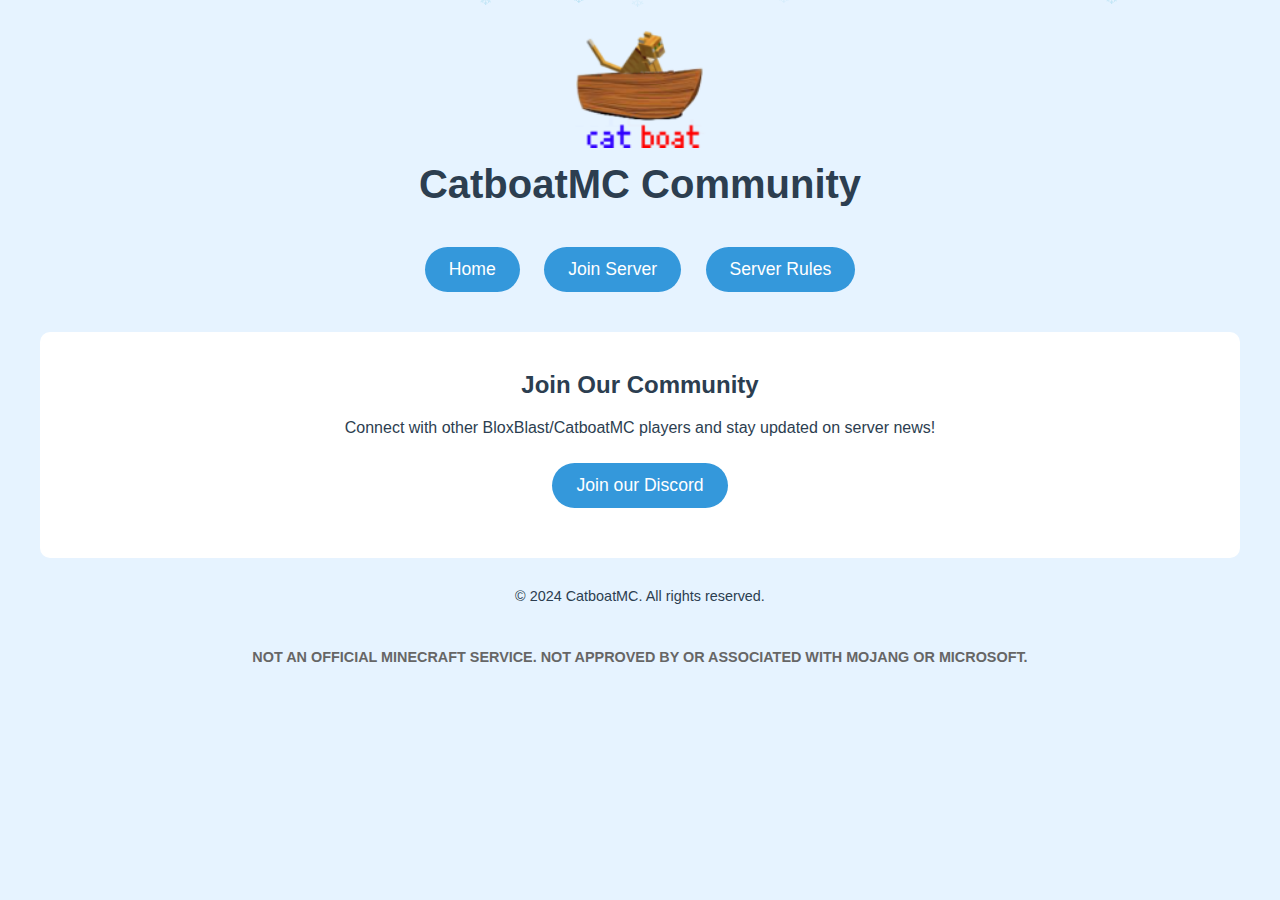
<file: community.html>
<!DOCTYPE html>
<html lang="en">

<head>
    <meta charset="UTF-8">
    <meta name="viewport" content="width=device-width, initial-scale=1.0">
    <title>Community - CatboatMC</title>
    <link rel="stylesheet" href="styles.css">
</head>

<body>
    <div class="container">
        <header>
            <img src="catboat_logo.png" alt="CatboatMC Logo" class="logo">
            <h1>CatboatMC Community</h1>
        </header>
        <nav>
            <a href="index.html" class="button">Home</a>
            <a href="join.html" class="button">Join Server</a>
            <a href="rules.html" class="button">Server Rules</a>
        </nav>
        <main>
            <section class="server-list">
                <h2>Join Our Community</h2>
                <p>Connect with other BloxBlast/CatboatMC players and stay updated on server news!</p>
                <div class="community-links">
                    <a href="https://discord.gg/bloxblast" class="button">Join our Discord</a>
            </section>
        </main>
        <footer>
            <p>&copy; 2024 CatboatMC. All rights reserved.</p>
        </footer>
    </div>
    <div class="disclaimer">
        <p><strong>NOT AN OFFICIAL MINECRAFT SERVICE. NOT APPROVED BY OR ASSOCIATED WITH MOJANG OR MICROSOFT.</strong>
        </p>
    </div>
    <script src="snowflakes.js"></script>
</body>

</html>
</file>
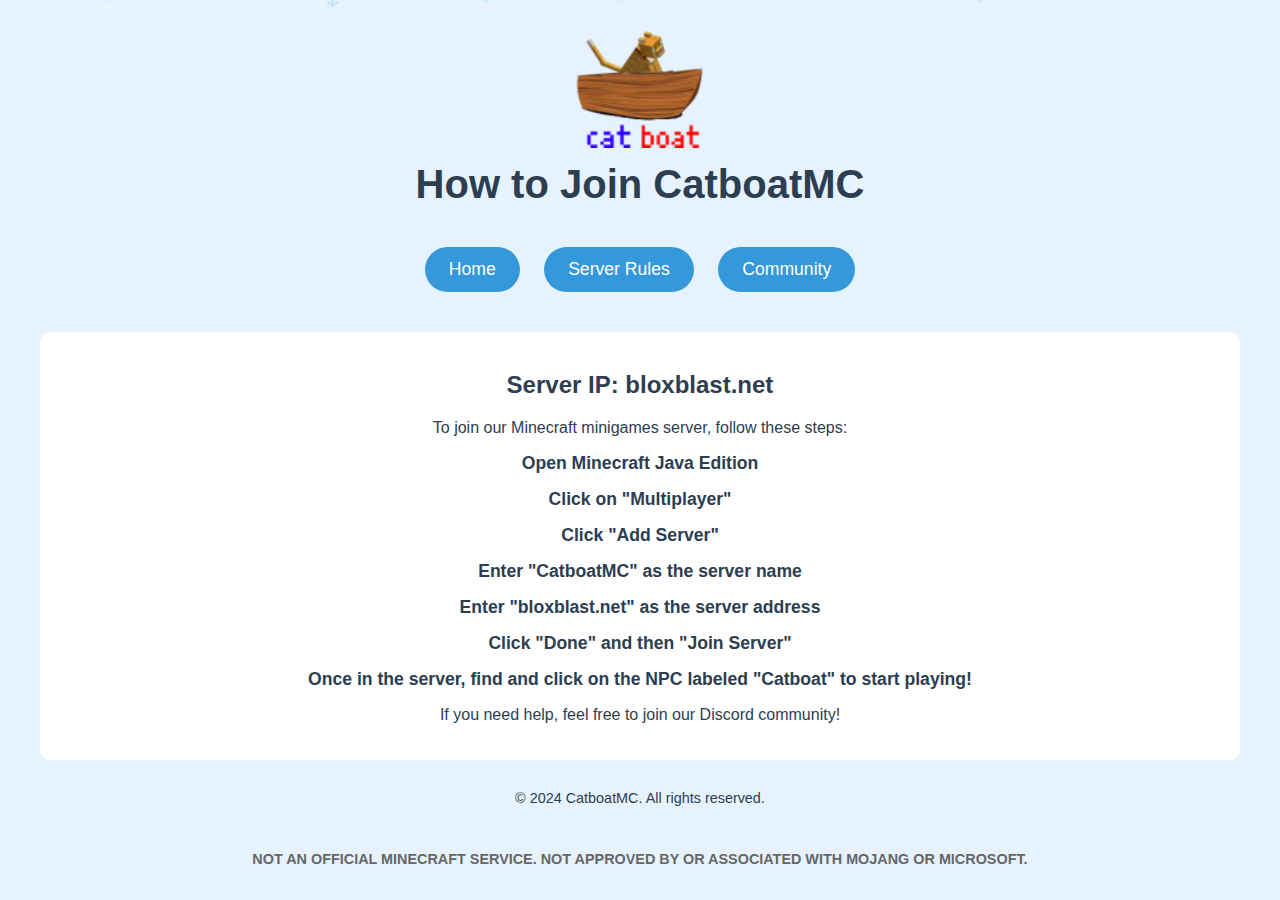
<file: join.html>
<!DOCTYPE html>
<html lang="en">
<head>
    <meta charset="UTF-8">
    <meta name="viewport" content="width=device-width, initial-scale=1.0">
    <title>How to Join - CatboatMC</title>
    <link rel="stylesheet" href="styles.css">
</head>
<body>
    <div class="container">
        <header>
            <img src="catboat_logo.png" alt="CatboatMC Logo" class="logo">
            <h1>How to Join CatboatMC</h1>
        </header>
        <nav>
            <a href="index.html" class="button">Home</a>
            <a href="rules.html" class="button">Server Rules</a>
            <a href="community.html" class="button">Community</a>
        </nav>
        <main>
            <section class="server-info">
                <h2>Server IP: bloxblast.net</h2>
                <p>To join our Minecraft minigames server, follow these steps:</p>
                <ul class="join-steps">
                    <li><strong>Open Minecraft Java Edition</strong></li>
                    <li><strong>Click on "Multiplayer"</strong></li>
                    <li><strong>Click "Add Server"</strong></li>
                    <li><strong>Enter "CatboatMC" as the server name</strong></li>
                    <li><strong>Enter "bloxblast.net" as the server address</strong></li>
                    <li><strong>Click "Done" and then "Join Server"</strong></li>
                    <li><strong>Once in the server, find and click on the NPC labeled "Catboat" to start playing!</strong></li>
                </ul>
                <p>If you need help, feel free to join our Discord community!</p>
            </section>
        </main>
        <footer>
            <p>&copy; 2024 CatboatMC. All rights reserved.</p>
        </footer>
    </div>
    <div class="disclaimer">
        <p><strong>NOT AN OFFICIAL MINECRAFT SERVICE. NOT APPROVED BY OR ASSOCIATED WITH MOJANG OR MICROSOFT.</strong></p>
    </div>
    <script src="snowflakes.js"></script>
</body>
</html>
</file>
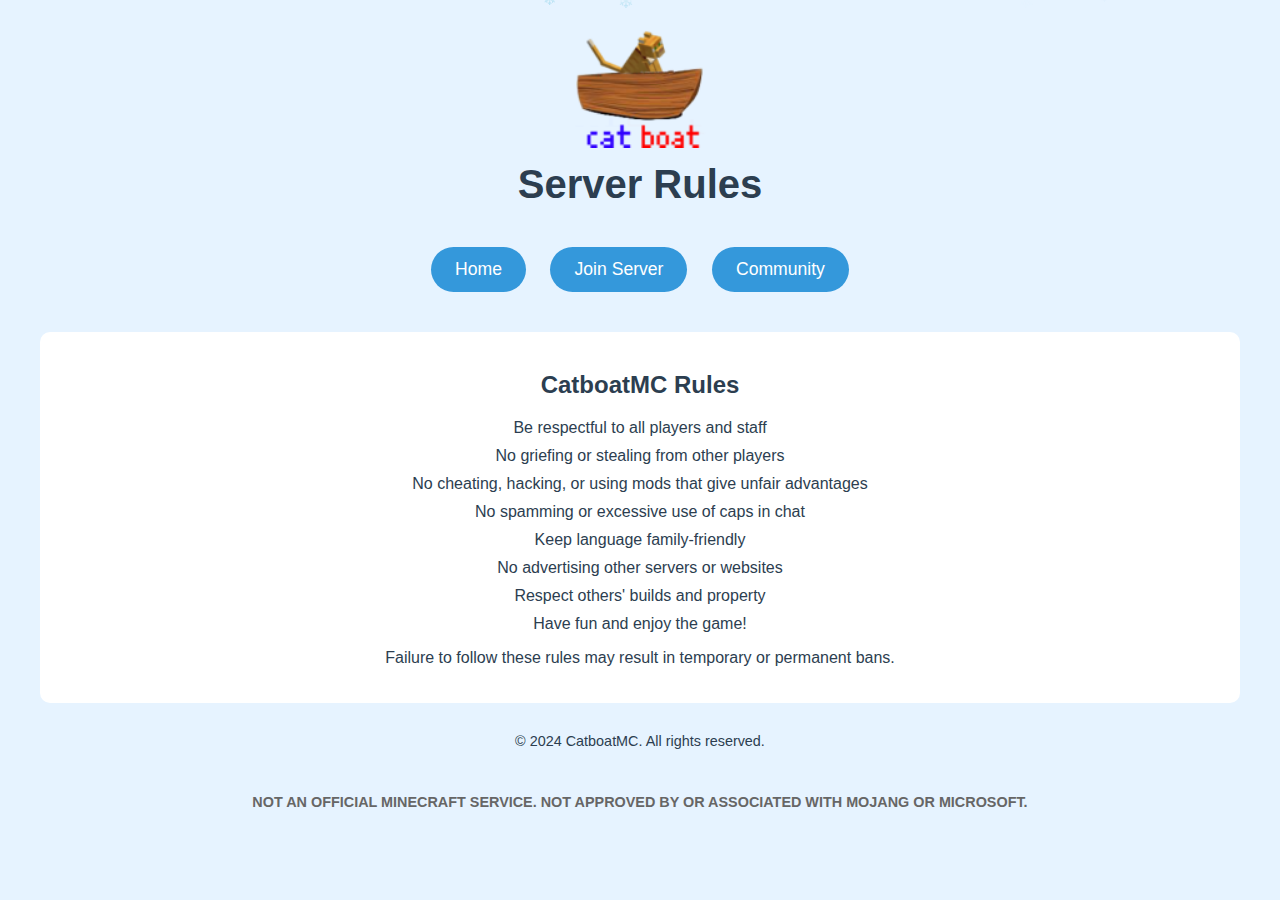
<file: rules.html>
<!DOCTYPE html>
<html lang="en">
<head>
    <meta charset="UTF-8">
    <meta name="viewport" content="width=device-width, initial-scale=1.0">
    <title>Server Rules - CatboatMC</title>
    <link rel="stylesheet" href="styles.css">
</head>
<body>
    <div class="container">
        <header>
            <img src="catboat_logo.png" alt="CatboatMC Logo" class="logo">
            <h1>Server Rules</h1>
        </header>
        <nav>
            <a href="index.html" class="button">Home</a>
            <a href="join.html" class="button">Join Server</a>
            <a href="community.html" class="button">Community</a>
        </nav>
        <main>
            <section class="server-list">
                <h2>CatboatMC Rules</h2>
                <ul>
                    <li>Be respectful to all players and staff</li>
                    <li>No griefing or stealing from other players</li>
                    <li>No cheating, hacking, or using mods that give unfair advantages</li>
                    <li>No spamming or excessive use of caps in chat</li>
                    <li>Keep language family-friendly</li>
                    <li>No advertising other servers or websites</li>
                    <li>Respect others' builds and property</li>
                    <li>Have fun and enjoy the game!</li>
                </ul>
                <p>Failure to follow these rules may result in temporary or permanent bans.</p>
            </section>
        </main>
        <footer>
            <p>&copy; 2024 CatboatMC. All rights reserved.</p>
        </footer>
    </div>
    <div class="disclaimer">
        <p><strong>NOT AN OFFICIAL MINECRAFT SERVICE. NOT APPROVED BY OR ASSOCIATED WITH MOJANG OR MICROSOFT.</strong></p>
    </div>
    <script src="snowflakes.js"></script>
</body>
</html>
</file>
<file: styles.css>
body {
  font-family: 'Minecraft', Arial, sans-serif;
  background-color: #e6f3ff;
  margin: 0;
  padding: 0;
  color: #2c3e50;
}

.server-list {
  background-color: white;
  border-radius: 10px;
  padding: 20px;
  text-align: center;
}

.community-links {
  display: flex;
  justify-content: center;
  flex-wrap: wrap;
  gap: 10px;
  margin-bottom: 20px;
}

.server-list ul {
  list-style-type: none;
  padding: 0;
}

.server-list li {
  margin-bottom: 10px;
}

.container {
  max-width: 1200px;
  margin: 0 auto;
  padding: 20px;
}

header {
  text-align: center;
  margin-bottom: 30px;
}

.logo {
  width: 150px;
  height: auto;
}

h1 {
  font-size: 2.5em;
  margin-top: 10px;
}

nav {
  text-align: center;
  margin-bottom: 30px;
}

.button {
  display: inline-block;
  padding: 12px 24px;
  background-color: #3498db;
  color: white;
  text-decoration: none;
  border-radius: 25px;
  transition: background-color 0.3s, transform 0.2s;
  margin: 10px;
  font-size: 1.1em;
}

.button:hover {
  background-color: #2980b9;
  transform: scale(1.05);
}

.server-info {
  background-color: white;
  border-radius: 10px;
  padding: 20px;
  margin-bottom: 30px;
  text-align: center;
}

#player-count {
  font-size: 1.2em;
  font-weight: bold;
  margin-top: 10px;
}

.minigames {
  background-color: white;
  border-radius: 10px;
  padding: 20px;
}

.minigame-grid {
  display: grid;
  grid-template-columns: repeat(auto-fit, minmax(200px, 1fr));
  gap: 20px;
}

.minigame-card {
  background-color: #f0f0f0;
  border-radius: 10px;
  padding: 20px;
  text-align: center;
}

.minigame-card img {
  width: 100px;
  height: 100px;
  margin-bottom: 10px;
}

footer {
  text-align: center;
  margin-top: 30px;
  font-size: 0.9em;
}

.join-steps {
  list-style-type: none;
  padding: 0;
}

.join-steps li {
  margin-bottom: 15px;
  font-size: 1.1em;
}

.join-steps li strong {
  color: #2c3e50;
}

.disclaimer {
  flex-shrink: 0;
  padding: 10px 0;
  text-align: center;
  font-size: 0.9em;
  color: #666;
  width: 100%;
  opacity: 1;
  transition: background-color 0.3s ease, border-top 0.3s ease, opacity 0.3s ease;
  /* Transition for smooth fade-in */
}

.disclaimer p {
  margin: 0;
}

.disclaimer:hover {
  background-color: #f8f8f8;
  /* Hover background color */
  border-top: 1px solid #ddd;
  /* Hover border color */
  opacity: 1;
}


.tagline {
  font-size: 2em;
  color: #3498db;
  text-align: center;
  margin-top: 10px;
  margin-bottom: 20px;
  font-weight: bold;
  text-transform: uppercase;
}

.bloxblast {
  background: linear-gradient(to right, #ff0000, #ffa500);
  -webkit-background-clip: text;
  -webkit-text-fill-color: transparent;
  background-clip: text;
  color: transparent;
  display: inline-block;
}

.snowflake {
  position: fixed;
  top: -10px;
  color: transparent;
  background: linear-gradient(to bottom, #ffffff, #87CEEB);
  -webkit-background-clip: text;
  background-clip: text;
  user-select: none;
  pointer-events: none;
  z-index: 9999;
  animation: fall linear forwards;
}

@keyframes fall {
  to {
    transform: translateY(100vh);
  }
}
</file>
